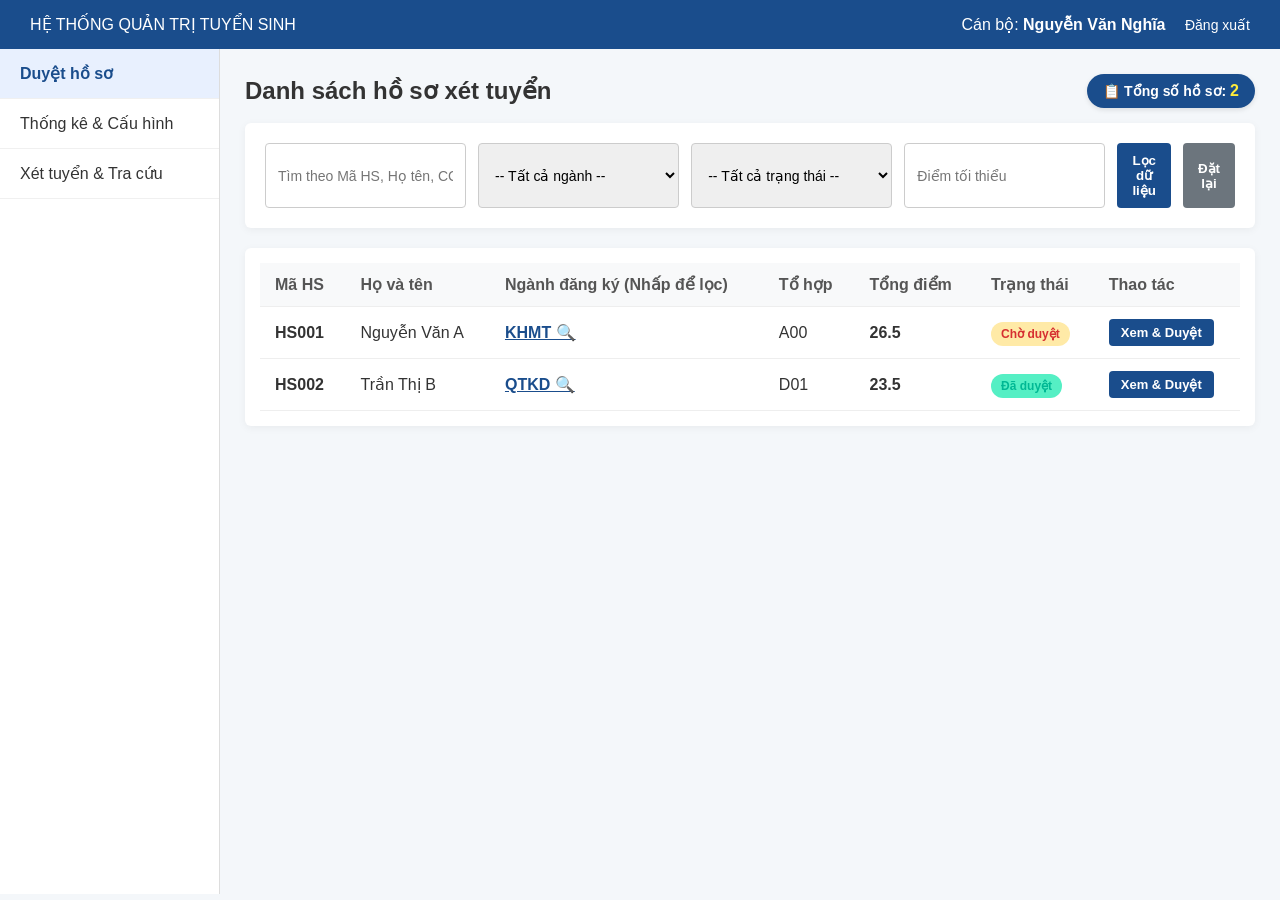
<file: admissions-frontend/admin-index/index.html>
﻿<!DOCTYPE html>
<html lang="vi">
<head>
    <meta charset="UTF-8">
    <meta name="viewport" content="width=device-width, initial-scale=1.0">
    <title>Quản lý & Duyệt Hồ Sơ - Cán Bộ Tuyển Sinh</title>
    <link rel="stylesheet" href="../shared/css/global.css">
    <link rel="stylesheet" href="css/admin.css">
</head>
<body>
    <header class="admin-navbar">
        <div class="nav-brand">HỆ THỐNG QUẢN TRỊ TUYỂN SINH</div>
        <div class="nav-user">
            <span>Cán bộ: <strong>Nguyễn Văn Nghĩa</strong></span>
            <a href="login.html" class="btn-logout">Đăng xuất</a>
        </div>
    </header>

    <div class="admin-container">
        <aside class="admin-sidebar">
            <ul>
                <li class="active"><a href="index.html">Duyệt hồ sơ</a></li>
                <li><a href="dashboard.html">Thống kê & Cấu hình</a></li>
                <li><a href="admission-tools.html">Xét tuyển & Tra cứu</a></li>
            </ul>
        </aside>

        <main class="admin-content">
            <div style="display: flex; justify-content: space-between; align-items: center; margin-bottom: 15px;">
                <h2>Danh sách hồ sơ xét tuyển</h2>
                <!-- THÊM HIỂN THỊ TỔNG SỐ HỒ SƠ THỰC TẾ -->
                <div style="background-color: #1a4d8c; color: white; padding: 8px 16px; border-radius: 20px; font-weight: bold; font-size: 14px; box-shadow: 0 2px 5px rgba(0,0,0,0.1);">
                    📋 Tổng số hồ sơ: <span id="totalProfilesCount" style="color: #ffeb3b; font-size: 16px;">0</span>
                </div>
            </div>

            <!-- BỘ LỌC HỒ SƠ -->
            <div class="filter-card">
                <div class="filter-group">
                    <input type="text" id="searchInput" class="form-control" placeholder="Tìm theo Mã HS, Họ tên, CCCD...">

                    <select id="filterMajor" class="form-control">
                        <option value="">-- Tất cả ngành --</option>
                        <option value="CNTT">Công nghệ thông tin (CNTT)</option>
                        <option value="KTPM">Kỹ thuật phần mềm (KTPM)</option>
                        <option value="QTKD">Quản trị kinh doanh (QTKD)</option>
                        <option value="MKT">Marketing (MKT)</option>
                        <option value="KHMT">Khoa học máy tính (KHMT)</option>
                    </select>

                    <select id="filterStatus" class="form-control">
                        <option value="">-- Tất cả trạng thái --</option>
                        <option value="Chờ duyệt">Chờ duyệt</option>
                        <option value="Đã duyệt">Đã duyệt</option>
                        <option value="Từ chối">Từ chối</option>
                    </select>

                    <input type="number" id="filterMinScore" class="form-control" placeholder="Điểm tối thiểu" step="0.1">

                    <button class="btn-primary" onclick="applyFilter()">Lọc dữ liệu</button>
                    <button class="btn-secondary" onclick="resetFilter()" style="background: #6c757d; color: white; border: none; padding: 10px 15px; border-radius: 4px; cursor: pointer; font-weight: bold;">Đặt lại</button>
                </div>
            </div>

            <!-- BẢNG DỮ LIỆU HỒ SƠ -->
            <div class="table-card">
                <table class="data-table">
                    <thead>
                        <tr>
                            <th>Mã HS</th>
                            <th>Họ và tên</th>
                            <th>Ngành đăng ký (Nhấp để lọc)</th>
                            <th>Tổ hợp</th>
                            <th>Tổng điểm</th>
                            <th>Trạng thái</th>
                            <th>Thao tác</th>
                        </tr>
                    </thead>
                    <tbody id="profileTableBody">
                        <!-- Render dữ liệu bằng JavaScript -->
                    </tbody>
                </table>
            </div>
        </main>
    </div>

    <!-- MODAL XEM CHI TIẾT & DUYỆT HỒ SƠ -->
    <div id="detailModal" class="modal">
        <div class="modal-content">
            <span class="close-modal" onclick="closeModal()">&times;</span>
            <h3>Chi tiết hồ sơ đăng ký</h3>
            <hr><br>

            <div class="modal-body" id="modalDetailBody">
                <!-- Nội dung chi tiết hồ sơ -->
            </div>

            <div class="modal-action-area">
                <div class="form-group" style="margin-top: 15px;">
                    <label for="rejectReason" style="font-weight: bold; margin-bottom: 5px; display: block;">Lý do (Bắt buộc nếu từ chối):</label>
                    <textarea id="rejectReason" class="form-control" rows="2" placeholder="Nhập lý do từ chối..."></textarea>
                </div>
                <div class="modal-buttons">
                    <button class="btn-danger" id="btnReject">Từ chối hồ sơ</button>
                    <button class="btn-success" id="btnApprove">Duyệt hồ sơ</button>
                </div>
            </div>
        </div>
    </div>

    <script src="js/manage-profiles.js"></script>
</body>
</html>
</file>
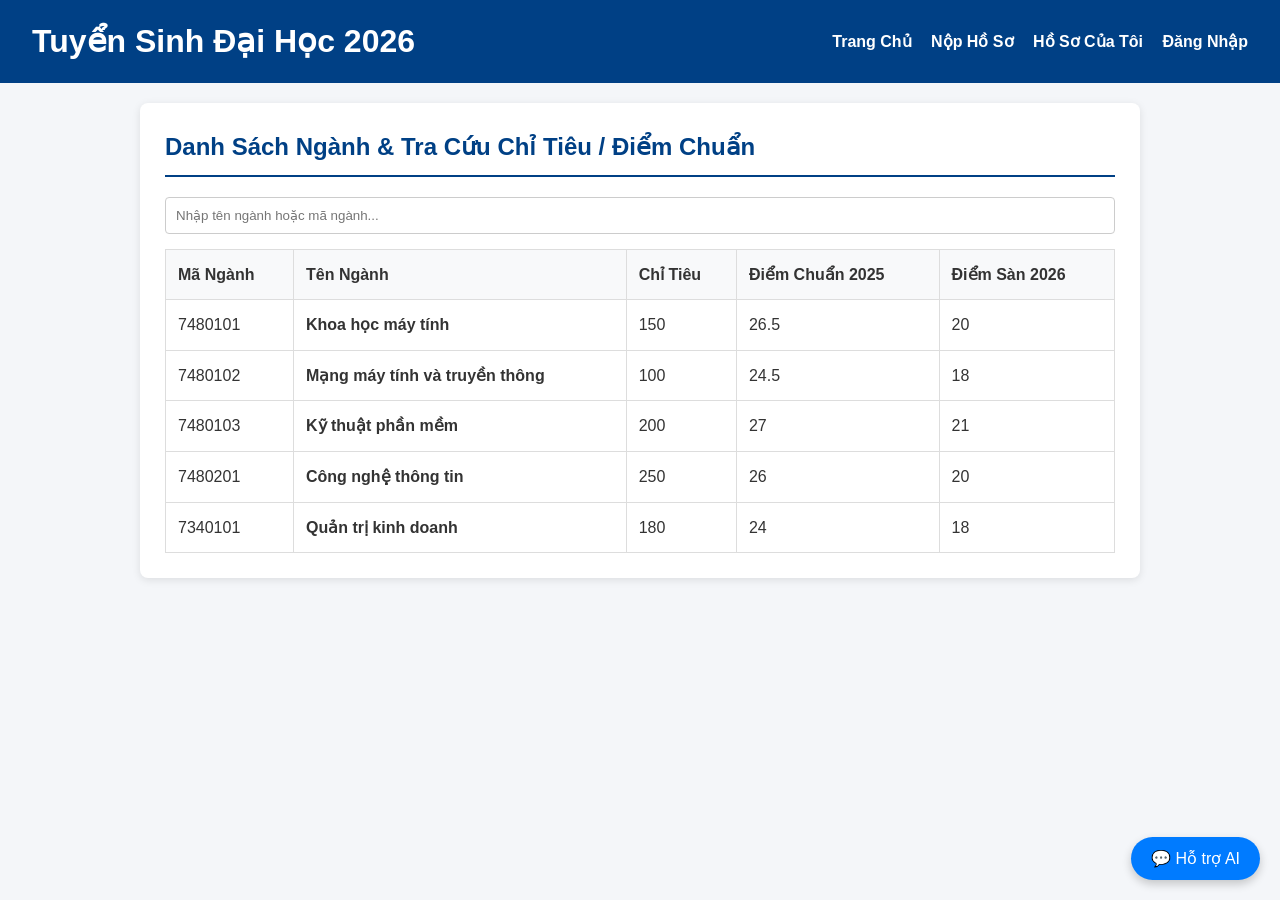
<file: admissions-frontend/candidate-index/student/index.html>
﻿<!DOCTYPE html>
<html lang="vi">
<head>
    <meta charset="UTF-8">
    <title>Trang Chủ Tuyển Sinh</title>
    <link rel="stylesheet" href="css/style.css">
</head>
<script src="js/mockService.js"></script>
<body>
    <header>
        <h1>Tuyển Sinh Đại Học 2026</h1>
        <nav>
            <a href="index.html">Trang Chủ</a>
            <a href="application.html">Nộp Hồ Sơ</a>
            <a href="profile.html">Hồ Sơ Của Tôi</a>
            <a href="login.html">Đăng Nhập</a>
        </nav>
    </header>

    <div class="container">
        <h2>Danh Sách Ngành & Tra Cứu Chỉ Tiêu / Điểm Chuẩn</h2>
        <div class="form-group">
            <input type="text" id="searchInput" placeholder="Nhập tên ngành hoặc mã ngành...">
        </div>

        <table>
            <thead>
                <tr>
                    <th>Mã Ngành</th>
                    <th>Tên Ngành</th>
                    <th>Chỉ Tiêu</th>
                    <th>Điểm Chuẩn 2025</th>
                    <th>Điểm Sàn 2026</th>
                </tr>
            </thead>
            <tbody id="majorTableBody">
                <!-- Dữ liệu sẽ được JS render vào đây -->
            </tbody>
        </table>
    </div>

    <!-- Chat Widget AI -->
    <button class="chat-btn" id="chatBtn" onclick="toggleChat()">💬 Hỗ trợ AI</button>
    <div class="chat-box" id="chatBox">
        <div class="chat-header">AI Agent Tư Vấn Tuyển Sinh</div>
        <div class="chat-body" id="chatBody">
            <div class="msg bot">Xin chào! Tôi có thể giúp gì cho bạn về thông tin tuyển sinh?</div>
        </div>
        <div class="chat-footer">
            <input type="text" id="chatInput" placeholder="Nhập câu hỏi...">
            <button onclick="sendMsg()">Gửi</button>
        </div>
    </div>

    <script src="js/mockData.js"></script>
    <script src="js/chatWidget.js"></script>
    <script>
                function renderMajors(list) {
                    var tbody = document.getElementById("majorTableBody");
                    if (!tbody) return;
                    var htmlString = "";

                    for (var i = 0; i < list.length; i++) {
                        var item = list[i];
                        htmlString += "<tr>" +
                            "<td>" + item.code + "</td>" +
                            "<td><strong>" + item.name + "</strong></td>" +
                            "<td>" + item.quota + "</td>" +
                            "<td>" + item.benchmark2025 + "</td>" +
                            "<td>" + item.minScore + "</td>" +
                        "</tr>";
                    }

                    tbody.innerHTML = htmlString;
                }

                // Gọi hiển thị danh sách ban đầu
                if (typeof mockMajors !== 'undefined') {
                    renderMajors(mockMajors);
                }

                // Sự kiện lọc danh sách theo từ khóa tìm kiếm
                document.getElementById("searchInput").addEventListener("input", function(e) {
                    var keyword = e.target.value.toLowerCase();
                    if (typeof mockMajors !== 'undefined') {
                        var filtered = mockMajors.filter(function(m) {
                            return m.name.toLowerCase().includes(keyword) || m.code.includes(keyword);
                        });
                        renderMajors(filtered);
                    }
                });
    </script>
</body>
</html>
</file>
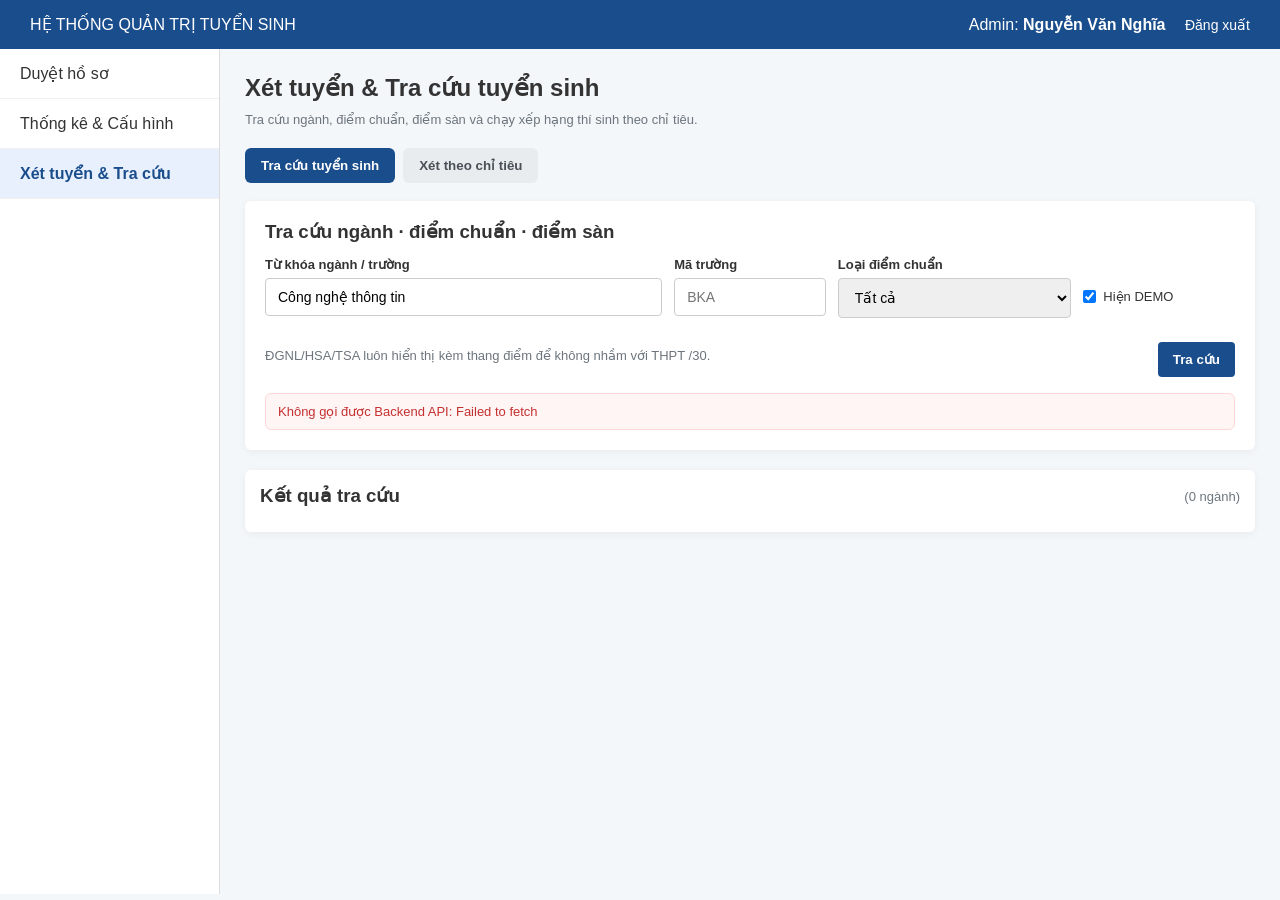
<file: admissions-frontend/admin-index/admission-tools.html>
<!DOCTYPE html>
<html lang="vi">
<head>
    <meta charset="UTF-8">
    <meta name="viewport" content="width=device-width, initial-scale=1.0">
    <title>Xét Tuyển & Tra Cứu - UniAdmSys</title>
    <link rel="stylesheet" href="../shared/css/global.css">
    <link rel="stylesheet" href="css/admin.css">
    <link rel="stylesheet" href="css/admission-tools.css">
</head>
<body>
<header class="admin-navbar">
    <div class="nav-brand">HỆ THỐNG QUẢN TRỊ TUYỂN SINH</div>
    <div class="nav-user">
        <span>Admin: <strong>Nguyễn Văn Nghĩa</strong></span>
        <a href="login.html" class="btn-logout">Đăng xuất</a>
    </div>
</header>

<div class="admin-container">
    <aside class="admin-sidebar">
        <ul>
            <li><a href="index.html">Duyệt hồ sơ</a></li>
            <li><a href="dashboard.html">Thống kê & Cấu hình</a></li>
            <li class="active"><a href="admission-tools.html">Xét tuyển & Tra cứu</a></li>
        </ul>
    </aside>

    <main class="admin-content">
        <h2>Xét tuyển & Tra cứu tuyển sinh</h2>
        <p class="tool-note">Tra cứu ngành, điểm chuẩn, điểm sàn và chạy xếp hạng thí sinh theo chỉ tiêu.</p>

        <div class="tool-tabs">
            <button class="tool-tab active" data-tab="lookupPane">Tra cứu tuyển sinh</button>
            <button class="tool-tab" data-tab="quotaPane">Xét theo chỉ tiêu</button>
        </div>

        <section id="lookupPane" class="tool-pane active">
            <div class="filter-card">
                <h3>Tra cứu ngành · điểm chuẩn · điểm sàn</h3>
                <div class="tool-grid">
                    <div class="tool-field span-5">
                        <label>Từ khóa ngành / trường</label>
                        <input id="lookupQuery" class="form-control" value="Công nghệ thông tin" placeholder="Ví dụ: Công nghệ thông tin">
                    </div>
                    <div class="tool-field span-2">
                        <label>Mã trường</label>
                        <input id="lookupSchool" class="form-control" placeholder="BKA">
                    </div>
                    <div class="tool-field span-3">
                        <label>Loại điểm chuẩn</label>
                        <select id="lookupScoreType" class="form-control">
                            <option value="all">Tất cả</option>
                            <option value="thi_thpt">Thi THPT</option>
                            <option value="dgnl">ĐGNL / HSA / TSA</option>
                        </select>
                    </div>
                    <div class="tool-field span-2 tool-check-wrap">
                        <label>&nbsp;</label>
                        <label class="tool-check"><input id="lookupDemo" type="checkbox" checked> Hiện DEMO</label>
                    </div>
                </div>
                <div class="tool-actions">
                    <div class="tool-note">ĐGNL/HSA/TSA luôn hiển thị kèm thang điểm để không nhầm với THPT /30.</div>
                    <button class="btn-primary" id="lookupBtn">Tra cứu</button>
                </div>
                <div id="lookupError" class="tool-error"></div>
            </div>

            <div class="table-card">
                <div class="tool-section-title">
                    <h3>Kết quả tra cứu</h3>
                    <span id="lookupCount">(0 ngành)</span>
                </div>
                <div id="lookupResults"><div class="tool-note">Bấm Tra cứu để lấy dữ liệu.</div></div>
            </div>
        </section>

        <section id="quotaPane" class="tool-pane">
            <div class="filter-card">
                <h3>Chạy thuật toán xếp hạng theo chỉ tiêu</h3>
                <div class="tool-grid">
                    <div class="tool-field span-5">
                        <label>Ngành đã chọn</label>
                        <input id="quotaMajorLabel" class="form-control" readonly placeholder="Chọn ngành từ tab Tra cứu">
                        <input id="quotaMajorId" type="hidden">
                    </div>
                    <div class="tool-field span-5">
                        <label>Phương thức xét tuyển</label>
                        <select id="quotaMethod" class="form-control"><option value="">Chọn ngành trước...</option></select>
                    </div>
                    <div class="tool-field span-2">
                        <label>Chỉ tiêu override</label>
                        <input id="quotaOverride" class="form-control" type="number" min="1" placeholder="VD 50">
                    </div>
                    <div class="tool-field span-2">
                        <label>Năm</label>
                        <input id="quotaYear" class="form-control" type="number" value="2025">
                    </div>
                    <div class="tool-field span-5">
                        <label>Admin token</label>
                        <input id="adminToken" class="form-control" type="password" placeholder="BACKEND_ADMIN_TOKEN">
                    </div>
                    <div class="tool-field span-3 tool-check-wrap">
                        <label>&nbsp;</label>
                        <label class="tool-check"><input id="quotaCommit" type="checkbox"> Lưu xếp hạng vào DB</label>
                    </div>
                </div>
                <div class="tool-actions">
                    <div class="tool-note">Xếp hạng trong 1 ngành + 1 phương thức; trúng tuyển cuối cùng vẫn theo thứ tự nguyện vọng.</div>
                    <button class="btn-success" id="quotaBtn">Chạy xét theo chỉ tiêu</button>
                </div>
                <div id="quotaError" class="tool-error"></div>
                <div id="quotaSuccess" class="tool-success"></div>
            </div>

            <div id="quotaStats" class="quota-stats" style="display:none"></div>
            <div id="quotaWarnings"></div>

            <div class="table-card">
                <h3>Bảng xếp hạng thí sinh</h3>
                <div id="quotaTable"><div class="tool-note">Chưa chạy thuật toán.</div></div>
            </div>
        </section>
    </main>
</div>

<script src="js/admission-tools.js"></script>
</body>
</html>
</file>
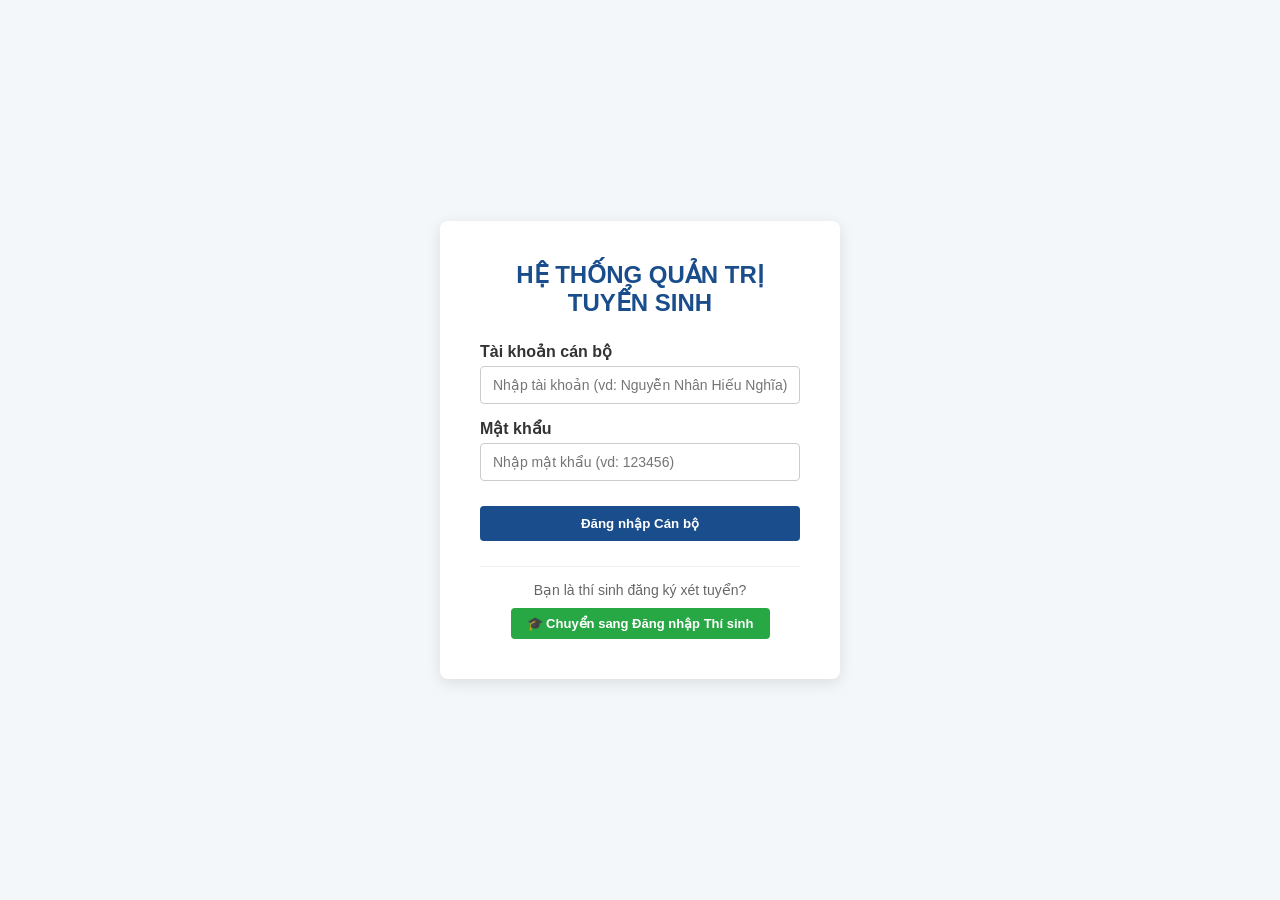
<file: admissions-frontend/admin-index/login.html>
﻿<!DOCTYPE html>
<html lang="vi">
<head>
    <meta charset="UTF-8">
    <meta name="viewport" content="width=device-width, initial-scale=1.0">
    <title>Đăng nhập Cán bộ - Admin</title>
    <link rel="stylesheet" href="../shared/css/global.css">
    <link rel="stylesheet" href="css/admin.css">
</head>
<body style="display: flex; justify-content: center; align-items: center; height: 100vh; background-color: #f4f7fa;">
    <div class="login-box" style="background: white; padding: 40px; border-radius: 8px; width: 400px; box-shadow: 0 4px 15px rgba(0,0,0,0.1);">
        <h2 style="text-align: center; color: var(--primary-color); margin-bottom: 25px;">HỆ THỐNG QUẢN TRỊ TUYỂN SINH</h2>

        <div style="margin-bottom: 15px;">
            <label style="font-weight: bold; display: block; margin-bottom: 5px;">Tài khoản cán bộ</label>
            <input type="text" id="usernameInput" class="form-control" placeholder="Nhập tài khoản (vd: Nguyễn Nhân Hiếu Nghĩa)">
        </div>

        <div style="margin-bottom: 25px;">
            <label style="font-weight: bold; display: block; margin-bottom: 5px;">Mật khẩu</label>
            <input type="password" id="passwordInput" class="form-control" placeholder="Nhập mật khẩu (vd: 123456)">
        </div>

        <button class="btn-primary" id="btnLogin" style="width: 100%;">Đăng nhập Cán bộ</button>

        <!-- NÚT CHUYỂN SANG TRANG ĐĂNG NHẬP THÍ SINH (KHIÊM) -->
        <div style="margin-top: 25px; text-align: center; font-size: 14px; border-top: 1px solid #eee; padding-top: 15px;">
            <span style="color: #666;">Bạn là thí sinh đăng ký xét tuyển?</span><br>
            <a href="../candidate-index/student/login.html" style="display: inline-block; margin-top: 10px; padding: 8px 16px; background-color: #28a745; color: white; text-decoration: none; border-radius: 4px; font-weight: bold; font-size: 13px;">🎓 Chuyển sang Đăng nhập Thí sinh</a>
        </div>
    </div>

    <script src="js/auth.js"></script>
</body>
</html>
</file>
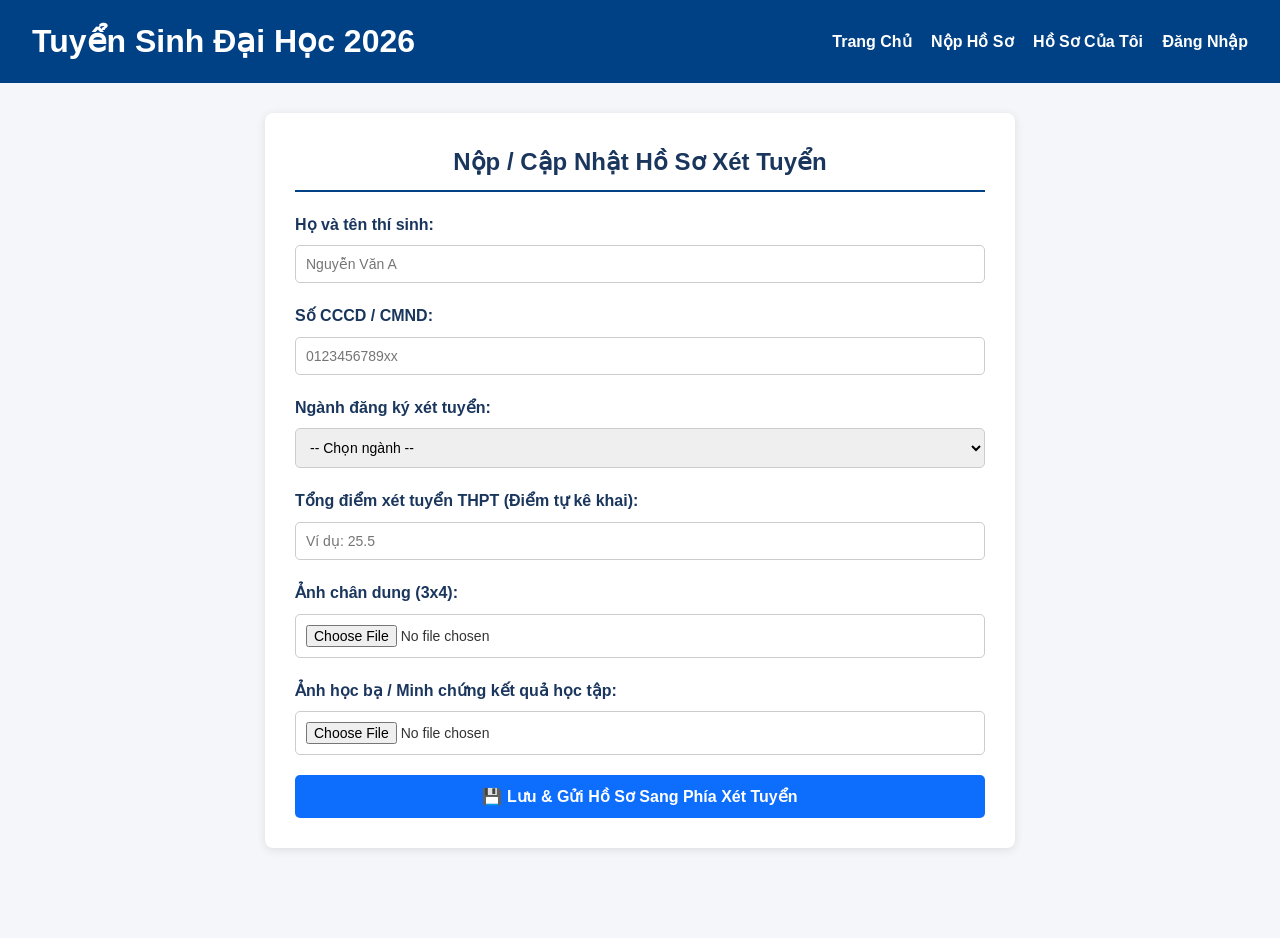
<file: admissions-frontend/candidate-index/student/application.html>
﻿<!DOCTYPE html>
<html lang="vi">
<head>
    <meta charset="UTF-8">
    <meta name="viewport" content="width=device-width, initial-scale=1.0">
    <title>Nộp Hồ Sơ Xét Tuyển</title>
    <link rel="stylesheet" href="css/style.css">
    <style>
        .form-container {
            max-width: 750px;
            margin: 30px auto;
            background: #fff;
            padding: 30px;
            border-radius: 8px;
            box-shadow: 0 2px 10px rgba(0,0,0,0.1);
        }

        .form-group {
            margin-bottom: 20px;
        }

            .form-group label {
                display: block;
                font-weight: bold;
                margin-bottom: 8px;
                color: #1a365d;
            }

            .form-group input, .form-group select {
                width: 100%;
                padding: 10px;
                border: 1px solid #ccc;
                border-radius: 5px;
                font-size: 14px;
                box-sizing: border-box;
            }

        .preview-img {
            max-width: 150px;
            margin-top: 10px;
            border-radius: 5px;
            border: 1px solid #ddd;
            display: none;
        }

        .btn-submit {
            background: #0d6efd;
            color: white;
            border: none;
            padding: 12px 24px;
            font-size: 16px;
            font-weight: bold;
            border-radius: 5px;
            cursor: pointer;
            width: 100%;
        }

            .btn-submit:hover {
                background: #0b5ed7;
            }
    </style>
</head>
<body>

    <header>
        <h1>Tuyển Sinh Đại Học 2026</h1>
        <nav id="navMenu">
            <a href="index.html">Trang Chủ</a>
            <a href="application.html">Nộp Hồ Sơ</a>
            <a href="profile.html">Hồ Sơ Của Tôi</a>
            <a href="login.html" id="authBtn">Đăng Nhập</a>
        </nav>
    </header>

    <div class="form-container">
        <h2 style="color: #1a365d; text-align: center; margin-bottom: 20px;">Nộp / Cập Nhật Hồ Sơ Xét Tuyển</h2>
        <form id="applicationForm">
            <div class="form-group">
                <label for="fullName">Họ và tên thí sinh:</label>
                <input type="text" id="fullName" placeholder="Nguyễn Văn A" required>
            </div>

            <div class="form-group">
                <label for="cccd">Số CCCD / CMND:</label>
                <input type="text" id="cccd" placeholder="0123456789xx" required>
            </div>

            <div class="form-group">
                <label for="major">Ngành đăng ký xét tuyển:</label>
                <select id="major" required>
                    <option value="">-- Chọn ngành --</option>
                    <option value="Khoa học máy tính">7480101 - Khoa học máy tính</option>
                    <option value="Mạng máy tính và truyền thông">7480102 - Mạng máy tính và truyền thông</option>
                    <option value="Kỹ thuật phần mềm">7480103 - Kỹ thuật phần mềm</option>
                    <option value="Công nghệ thông tin">7480201 - Công nghệ thông tin</option>
                    <option value="Quản trị kinh doanh">7340101 - Quản trị kinh doanh</option>
                </select>
            </div>

            <div class="form-group">
                <label for="scoreInput">Tổng điểm xét tuyển THPT (Điểm tự kê khai):</label>
                <input type="number" id="scoreInput" placeholder="Ví dụ: 25.5" step="0.25" min="0" max="30" required>
            </div>

            <!-- Upload Ảnh Chân Dung 3x4 -->
            <div class="form-group">
                <label for="avatarInput">Ảnh chân dung (3x4):</label>
                <input type="file" id="avatarInput" accept="image/*">
                <img id="avatarPreview" class="preview-img" alt="Xem trước ảnh 3x4">
            </div>

            <!-- Upload Ảnh Học Bạ / Minh Chứng -->
            <div class="form-group">
                <label for="docInput">Ảnh học bạ / Minh chứng kết quả học tập:</label>
                <input type="file" id="docInput" accept="image/*">
                <img id="docPreview" class="preview-img" alt="Xem trước học bạ">
            </div>

            <button type="submit" class="btn-submit">💾 Lưu & Gửi Hồ Sơ Sang Phía Xét Tuyển</button>
        </form>
    </div>

    <script src="js/mockService.js"></script>
    <script>
        document.addEventListener("DOMContentLoaded", function () {
            // 1. Kiểm tra trạng thái Đăng nhập trên Menu
            var authBtn = document.getElementById("authBtn");
            var isLoggedIn = localStorage.getItem("isLoggedIn") || localStorage.getItem("currentUser");
            if (isLoggedIn) {
                authBtn.innerText = "Đăng Xuất";
                authBtn.href = "javascript:void(0)";
                authBtn.onclick = function () {
                    if (confirm("Bạn có chắc chắn muốn đăng xuất?")) {
                        localStorage.removeItem("isLoggedIn");
                        localStorage.removeItem("currentUser");
                        window.location.href = "login.html";
                    }
                };
            }

            // 2. Điền sẵn dữ liệu cũ nếu thí sinh đã nộp trước đó
            var savedData = JSON.parse(localStorage.getItem("userApplication"));
            if (savedData) {
                document.getElementById("fullName").value = savedData.fullName || "";
                document.getElementById("cccd").value = savedData.cccd || "";
                document.getElementById("major").value = savedData.major || "";
                if (savedData.score) document.getElementById("scoreInput").value = savedData.score;

                if (savedData.avatar) {
                    var aPrev = document.getElementById("avatarPreview");
                    aPrev.src = savedData.avatar;
                    aPrev.style.display = "block";
                }
                if (savedData.doc) {
                    var dPrev = document.getElementById("docPreview");
                    dPrev.src = savedData.doc;
                    dPrev.style.display = "block";
                }
            }

            // Preview ảnh
            document.getElementById("avatarInput").addEventListener("change", function (e) {
                readAndPreviewImage(e.target, "avatarPreview");
            });

            document.getElementById("docInput").addEventListener("change", function (e) {
                readAndPreviewImage(e.target, "docPreview");
            });

            // 3. XỬ LÝ GỬI DỮ LIỆU ĐỒNG BỘ SANG BÊN ADMIN
            document.getElementById("applicationForm").addEventListener("submit", function (e) {
                e.preventDefault();

                var fullName = document.getElementById("fullName").value.trim();
                var cccd = document.getElementById("cccd").value.trim();
                var majorText = document.getElementById("major").value;
                var score = parseFloat(document.getElementById("scoreInput").value) || 24.0;
                var avatarSrc = document.getElementById("avatarPreview").src || "";
                var docSrc = document.getElementById("docPreview").src || "";

                // Chuyển đổi tên ngành thành Mã ngành chuẩn
                var majorCode = "CNTT";
                if (majorText.includes("Khoa học máy tính")) majorCode = "KHMT";
                else if (majorText.includes("Kỹ thuật phần mềm")) majorCode = "KTPM";
                else if (majorText.includes("Công nghệ thông tin")) majorCode = "CNTT";
                else if (majorText.includes("Quản trị kinh doanh")) majorCode = "QTKD";
                else if (majorText.includes("Mạng máy tính")) majorCode = "MMT";

                var appData = {
                    fullName: fullName,
                    cccd: cccd,
                    major: majorText,
                    majorCode: majorCode,
                    score: score,
                    submitDate: new Date().toLocaleDateString("vi-VN"),
                    status: "Chờ duyệt",
                    avatar: avatarSrc,
                    doc: docSrc,
                    reason: ""
                };

                // Lưu riêng cho phía Thí sinh xem
                localStorage.setItem("userApplication", JSON.stringify(appData));

                // CẬP NHẬT TRỰC TIẾP VÀO MẢNG DUYỆT HỒ SƠ ADMIN
                var adminProfiles = [];
                var storedAdmin = localStorage.getItem("adminProfiles");
                if (storedAdmin) {
                    try { adminProfiles = JSON.parse(storedAdmin); } catch (err) { }
                }

                var existingIndex = adminProfiles.findIndex(function (p) {
                    return p.cccd === cccd || p.name === fullName;
                });

                var newProfileObj = {
                    id: existingIndex !== -1 ? adminProfiles[existingIndex].id : "HS00" + (adminProfiles.length + 1),
                    name: fullName,
                    cccd: cccd,
                    major: majorCode,
                    group: "A00",
                    score: score,
                    status: "Chờ duyệt",
                    docs: [docSrc ? "Giấy_tờ_Thí_sinh_nộp.png" : "Học bạ THPT.pdf"],
                    reason: ""
                };

                if (existingIndex !== -1) {
                    adminProfiles[existingIndex] = newProfileObj;
                } else {
                    adminProfiles.push(newProfileObj);
                }

                // Ghi đè vào LocalStorage và phát sự kiện đồng bộ
                localStorage.setItem("adminProfiles", JSON.stringify(adminProfiles));

                alert("Nộp hồ sơ thành công! Dữ liệu đã truyền trực tiếp sang giao diện Cán bộ tuyển sinh.");
                window.location.href = "profile.html";
            });
        });

        function readAndPreviewImage(input, previewId) {
            if (input.files && input.files[0]) {
                var reader = new FileReader();
                reader.onload = function (e) {
                    var img = document.getElementById(previewId);
                    img.src = e.target.result;
                    img.style.display = "block";
                };
                reader.readAsDataURL(input.files[0]);
            }
        }
    </script>
</body>
</html>
</file>
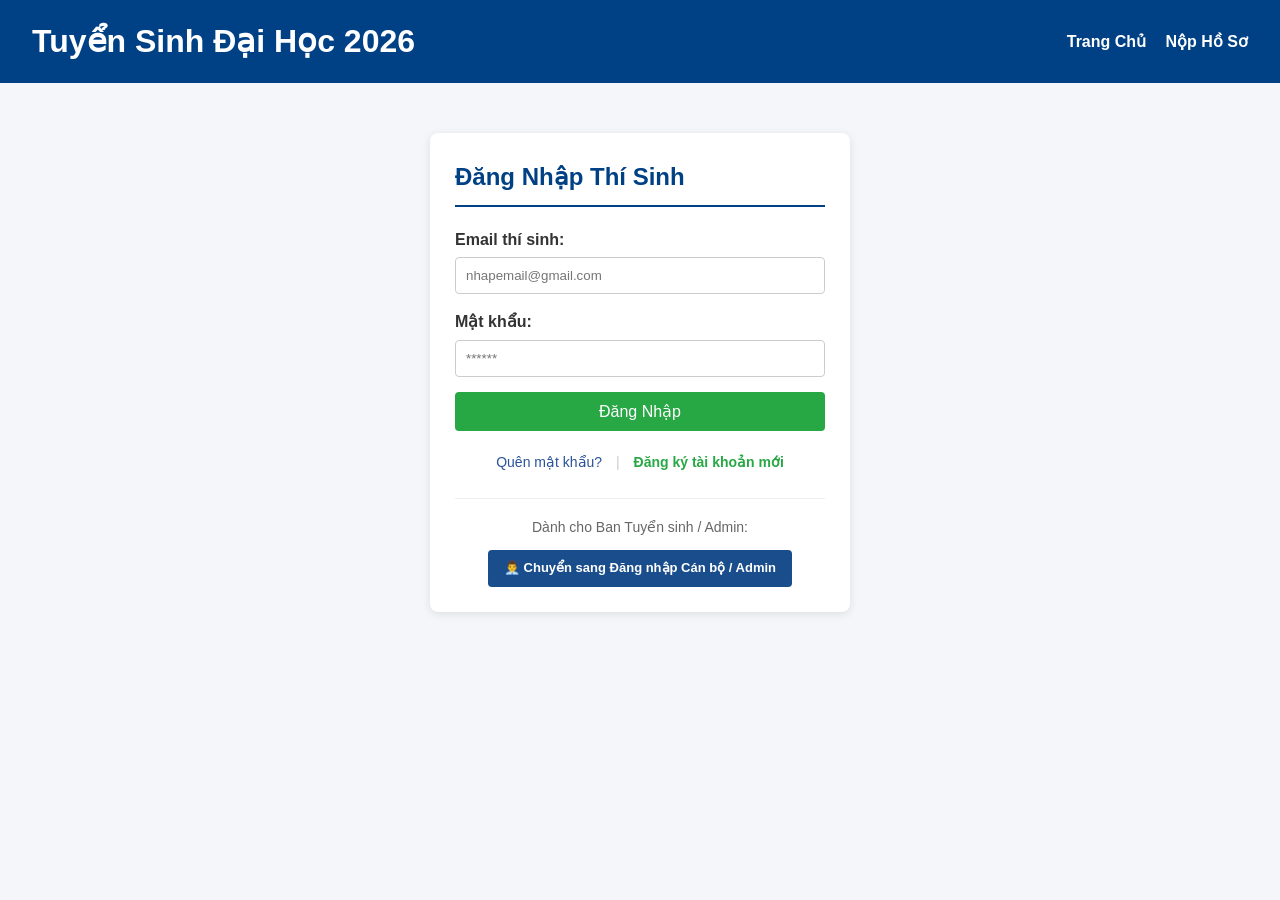
<file: admissions-frontend/candidate-index/student/login.html>
﻿<!DOCTYPE html>
<html lang="vi">
<head>
    <meta charset="UTF-8">
    <title>Đăng Nhập Thí Sinh</title>
    <link rel="stylesheet" href="css/style.css">
</head>
<body>
    <header>
        <h1>Tuyển Sinh Đại Học 2026</h1>
        <nav>
            <a href="index.html">Trang Chủ</a>
            <a href="application.html">Nộp Hồ Sơ</a>
        </nav>
    </header>

    <div class="container" style="max-width: 420px; margin-top: 50px;">
        <h2>Đăng Nhập Thí Sinh</h2>
        <form id="loginForm">
            <div class="form-group">
                <label>Email thí sinh:</label>
                <input type="email" id="email" required placeholder="nhapemail@gmail.com">
            </div>
            <div class="form-group">
                <label>Mật khẩu:</label>
                <input type="password" id="password" required placeholder="******">
            </div>
            <button type="submit" style="width: 100%;">Đăng Nhập</button>
        </form>

        <!-- Quên mật khẩu & Đăng ký tài khoản -->
        <div style="margin-top: 20px; text-align: center; font-size: 14px;">
            <a href="javascript:void(0)" onclick="forgotPassword()" style="color: #2a5298; text-decoration: none;">Quên mật khẩu?</a>
            <span style="margin: 0 10px; color: #ccc;">|</span>
            <a href="register.html" style="color: #28a745; text-decoration: none; font-weight: bold;">Đăng ký tài khoản mới</a>
        </div>

        <!-- NÚT CHUYỂN SANG TRANG ĐĂNG NHẬP CÁN BỘ / ADMIN (NGHĨA) -->
        <div style="margin-top: 25px; text-align: center; border-top: 1px solid #eee; padding-top: 15px;">
            <span style="color: #666; font-size: 14px;">Dành cho Ban Tuyển sinh / Admin:</span><br>
            <a href="../../admin-index/login.html" style="display: inline-block; margin-top: 10px; padding: 8px 16px; background-color: #1a4d8c; color: white; text-decoration: none; border-radius: 4px; font-weight: bold; font-size: 13px;">👨‍💼 Chuyển sang Đăng nhập Cán bộ / Admin</a>
        </div>
    </div>

    <script src="js/mockService.js"></script>
    <script>
        // Xử lý đăng nhập thí sinh
        document.getElementById("loginForm").addEventListener("submit", function (e) {
            e.preventDefault();
            var email = document.getElementById("email").value;
            var password = document.getElementById("password").value;

            mockLogin(email, password)
                .then(function () {
                    localStorage.setItem("currentUser", email);
                    alert("Đăng nhập thành công!");
                    window.location.href = "application.html";
                })
                .catch(function (err) {
                    alert(err);
                });
        });

        // Xử lý giả lập Quên mật khẩu
        function forgotPassword() {
            var email = prompt("Vui lòng nhập Email bạn đã đăng ký:");
            if (email) {
                alert("Hệ thống đã gửi hướng dẫn đặt lại mật khẩu đến email: " + email + "\nVui lòng kiểm tra hộp thư của bạn!");
            }
        }
    </script>
</body>
</html>
</file>
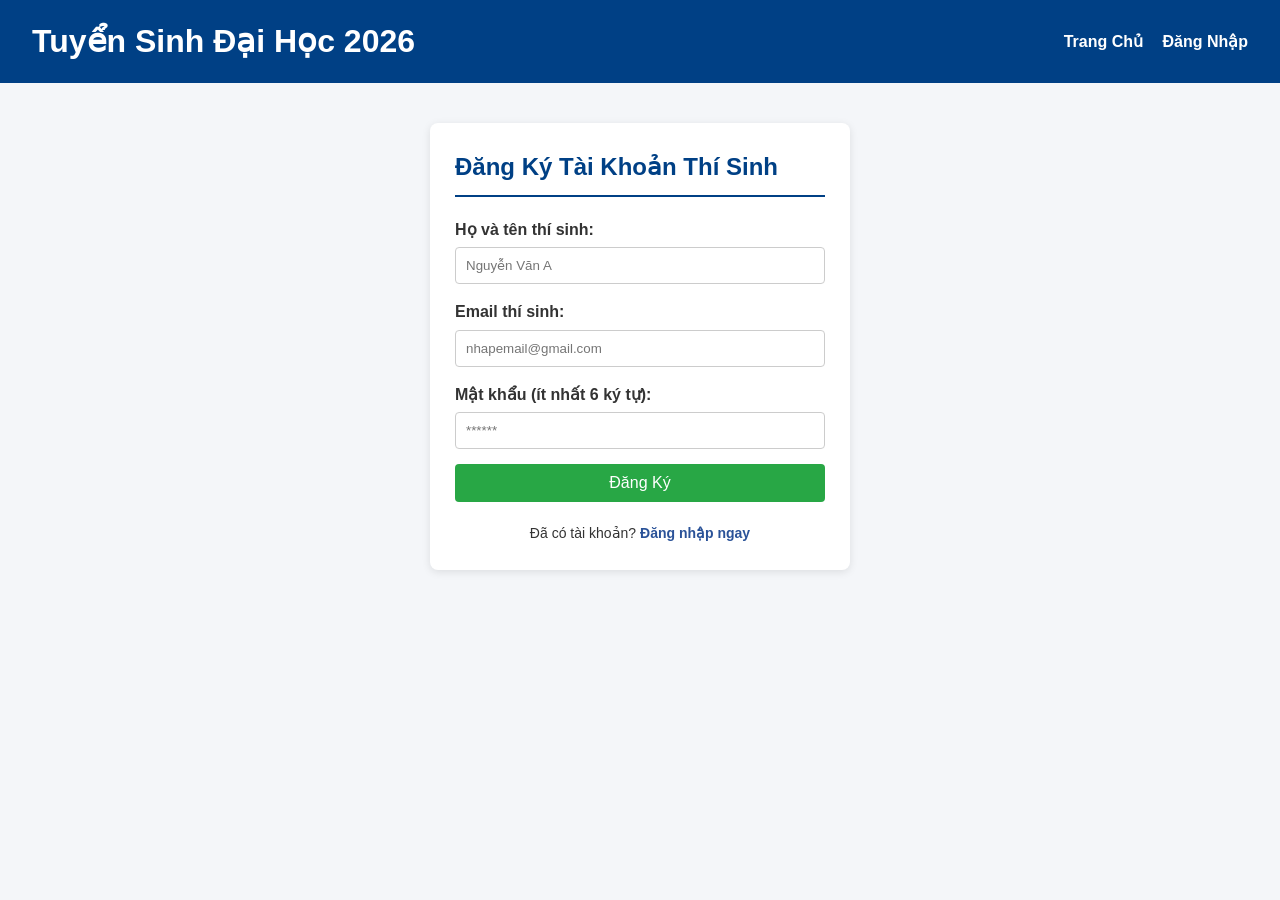
<file: admissions-frontend/candidate-index/student/register.html>
﻿<!DOCTYPE html>
<html lang="vi">
<head>
    <meta charset="UTF-8">
    <title>Đăng Ký Tài Khoản Thí Sinh</title>
    <link rel="stylesheet" href="css/style.css">
</head>
<body>
    <header>
        <h1>Tuyển Sinh Đại Học 2026</h1>
        <nav>
            <a href="index.html">Trang Chủ</a>
            <a href="login.html">Đăng Nhập</a>
        </nav>
    </header>

    <div class="container" style="max-width: 420px; margin-top: 40px;">
        <h2>Đăng Ký Tài Khoản Thí Sinh</h2>
        <form id="registerForm">
            <div class="form-group">
                <label>Họ và tên thí sinh:</label>
                <input type="text" id="regName" required placeholder="Nguyễn Văn A">
            </div>
            <div class="form-group">
                <label>Email thí sinh:</label>
                <input type="email" id="regEmail" required placeholder="nhapemail@gmail.com">
            </div>
            <div class="form-group">
                <label>Mật khẩu (ít nhất 6 ký tự):</label>
                <input type="password" id="regPassword" required placeholder="******">
            </div>
            <button type="submit" style="width: 100%; background-color: #28a745;">Đăng Ký</button>
        </form>

        <div style="margin-top: 20px; text-align: center; font-size: 14px;">
            Đã có tài khoản? <a href="login.html" style="color: #2a5298; font-weight: bold; text-decoration: none;">Đăng nhập ngay</a>
        </div>
    </div>

    <script>
        document.getElementById("registerForm").addEventListener("submit", function(e) {
            e.preventDefault();
            var name = document.getElementById("regName").value;
            var email = document.getElementById("regEmail").value;
            var pass = document.getElementById("regPassword").value;

            if (pass.length < 6) {
                alert("Mật khẩu phải từ 6 ký tự trở lên!");
                return;
            }

            alert("Đăng ký tài khoản thành công cho " + name + "!");
            window.location.href = "login.html";
        });
    </script>
</body>
</html>
</file>
<file: admissions-frontend/shared/css/global.css>
﻿:root {
    --primary-color: #1a4d8c;
    --border-radius: 6px;
}

* {
    margin: 0;
    padding: 0;
    box-sizing: border-box;
    font-family: Arial, sans-serif;
}

body {
    background-color: #f4f7fa;
    color: #333;
}

.form-control {
    width: 100%;
    padding: 10px 12px;
    border: 1px solid #ccc;
    border-radius: 4px;
    font-size: 14px;
}

.btn-primary {
    background-color: var(--primary-color);
    color: white;
    border: none;
    padding: 10px 15px;
    border-radius: 4px;
    cursor: pointer;
    font-weight: bold;
}

    .btn-primary:hover {
        background-color: #123663;
    }
</file>
<file: admissions-frontend/admin-index/css/admin.css>
/* Layout Admin */
.admin-navbar {
    background-color: var(--primary-color);
    color: white;
    padding: 15px 30px;
    display: flex;
    justify-content: space-between;
    align-items: center;
}

.btn-logout {
    color: white;
    margin-left: 15px;
    text-decoration: none;
    font-size: 14px;
}

.admin-container {
    display: flex;
    min-height: calc(100vh - 55px);
}

.admin-sidebar {
    width: 220px;
    background-color: #ffffff;
    border-right: 1px solid #ddd;
}

    .admin-sidebar ul {
        list-style: none;
    }

    .admin-sidebar li a {
        display: block;
        padding: 15px 20px;
        color: #333;
        text-decoration: none;
        border-bottom: 1px solid #f0f0f0;
    }

        .admin-sidebar li.active a, .admin-sidebar li a:hover {
            background-color: #e8f0fe;
            color: var(--primary-color);
            font-weight: bold;
        }

.admin-content {
    flex: 1;
    padding: 25px;
}

/* Filter Card */
.filter-card {
    background: white;
    padding: 20px;
    border-radius: var(--border-radius);
    margin-top: 15px;
    margin-bottom: 20px;
    box-shadow: 0 2px 8px rgba(0,0,0,0.05);
}

.filter-group {
    display: flex;
    gap: 12px;
}

/* Table Style */
.table-card {
    background: white;
    border-radius: var(--border-radius);
    padding: 15px;
    box-shadow: 0 2px 8px rgba(0,0,0,0.05);
}

.data-table {
    width: 100%;
    border-collapse: collapse;
}

    .data-table th, .data-table td {
        padding: 12px 15px;
        text-align: left;
        border-bottom: 1px solid #eee;
    }

    .data-table th {
        background-color: #f8f9fa;
        color: #555;
    }

/* Badges */
.badge {
    padding: 5px 10px;
    border-radius: 12px;
    font-size: 12px;
    font-weight: bold;
}

.badge-pending {
    background-color: #ffeaa7;
    color: #d63031;
}

.badge-approved {
    background-color: #55efc4;
    color: #00b894;
}

.badge-rejected {
    background-color: #ff7675;
    color: #fff;
}

.btn-sm {
    padding: 6px 12px;
    font-size: 13px;
}

/* Modal styles */
.modal {
    display: none;
    position: fixed;
    z-index: 1000;
    left: 0;
    top: 0;
    width: 100%;
    height: 100%;
    background-color: rgba(0,0,0,0.5);
}

.modal-content {
    background-color: #fff;
    margin: 5% auto;
    padding: 25px;
    width: 60%;
    border-radius: var(--border-radius);
    position: relative;
    max-height: 85vh;
    overflow-y: auto;
}

.close-modal {
    position: absolute;
    right: 20px;
    top: 15px;
    font-size: 24px;
    cursor: pointer;
}

.btn-danger {
    background-color: #d63031;
    color: white;
    border: none;
    padding: 10px 18px;
    border-radius: 6px;
    cursor: pointer;
}

.btn-success {
    background-color: #00b894;
    color: white;
    border: none;
    padding: 10px 18px;
    border-radius: 6px;
    cursor: pointer;
}

.modal-buttons {
    display: flex;
    justify-content: flex-end;
    gap: 10px;
    margin-top: 15px;
}

/* Dashboard Cards & Grid */
.stats-cards-grid {
    display: grid;
    grid-template-columns: repeat(auto-fit, minmax(220px, 1fr));
    gap: 20px;
    margin-top: 20px;
    margin-bottom: 25px;
}

.stat-card {
    background: #ffffff;
    padding: 20px;
    border-radius: var(--border-radius);
    box-shadow: 0 2px 8px rgba(0,0,0,0.05);
    border-left: 5px solid var(--primary-color);
}

    .stat-card h4 {
        font-size: 14px;
        color: #666;
        margin-bottom: 10px;
    }

.stat-number {
    font-size: 28px;
    font-weight: bold;
    color: #1a4d8c;
}

.text-success {
    color: #00b894 !important;
}

.text-warning {
    color: #e67e22 !important;
}

/* Charts Layout */
.charts-grid {
    display: grid;
    grid-template-columns: 2fr 1fr;
    gap: 20px;
    margin-bottom: 30px;
}

.chart-card {
    background: #ffffff;
    padding: 20px;
    border-radius: var(--border-radius);
    box-shadow: 0 2px 8px rgba(0,0,0,0.05);
}

    .chart-card h3 {
        font-size: 16px;
        margin-bottom: 15px;
        color: #333;
    }

/* Config Form */
.config-form-inline {
    display: flex;
    gap: 12px;
}
</file>
<file: admissions-frontend/candidate-index/student/css/style.css>
﻿* {
    box-sizing: border-box;
    margin: 0;
    padding: 0;
    font-family: Arial, sans-serif;
}

body {
    background-color: #f4f6f9;
    color: #333;
    line-height: 1.6;
    padding-bottom: 60px;
}

header {
    background: #004085;
    color: #fff;
    padding: 1rem 2rem;
    display: flex;
    justify-content: space-between;
    align-items: center;
}

    header a {
        color: white;
        text-decoration: none;
        margin-left: 15px;
        font-weight: bold;
    }

.container {
    max-width: 1000px;
    margin: 20px auto;
    background: white;
    padding: 25px;
    border-radius: 8px;
    box-shadow: 0 2px 8px rgba(0,0,0,0.1);
}

h2 {
    margin-bottom: 20px;
    color: #004085;
    border-bottom: 2px solid #004085;
    padding-bottom: 8px;
}

.form-group {
    margin-bottom: 15px;
}

    .form-group label {
        display: block;
        margin-bottom: 5px;
        font-weight: bold;
    }

    .form-group input, .form-group select {
        width: 100%;
        padding: 10px;
        border: 1px solid #ccc;
        border-radius: 4px;
    }

button {
    background: #28a745;
    color: white;
    border: none;
    padding: 10px 20px;
    border-radius: 4px;
    cursor: pointer;
    font-size: 16px;
}

    button:hover {
        background: #218838;
    }

table {
    width: 100%;
    border-collapse: collapse;
    margin-top: 15px;
}

table, th, td {
    border: 1px solid #ddd;
}

th, td {
    padding: 12px;
    text-align: left;
}

th {
    background-color: #f8f9fa;
}

.chat-btn {
    position: fixed;
    bottom: 20px;
    right: 20px;
    background: #007bff;
    color: white;
    border: none;
    padding: 12px 20px;
    border-radius: 50px;
    cursor: pointer;
    box-shadow: 0 4px 10px rgba(0,0,0,0.2);
}

.chat-box {
    position: fixed;
    bottom: 80px;
    right: 20px;
    width: 320px;
    height: 400px;
    background: white;
    border: 1px solid #ccc;
    border-radius: 8px;
    display: none;
    flex-direction: column;
    box-shadow: 0 4px 12px rgba(0,0,0,0.15);
}

    .chat-box.open {
        display: flex;
    }

.chat-header {
    background: #007bff;
    color: white;
    padding: 10px;
    border-top-left-radius: 8px;
    border-top-right-radius: 8px;
}

.chat-body {
    flex: 1;
    padding: 10px;
    overflow-y: auto;
    background: #f9f9f9;
}

.chat-footer {
    display: flex;
    padding: 10px;
    border-top: 1px solid #ddd;
}

    .chat-footer input {
        flex: 1;
        padding: 8px;
        border: 1px solid #ccc;
        border-radius: 4px;
    }

.msg {
    margin-bottom: 8px;
    padding: 6px 10px;
    border-radius: 6px;
    max-width: 80%;
}

    .msg.user {
        background: #d1ecf1;
        margin-left: auto;
        text-align: right;
    }

    .msg.bot {
        background: #e2e3e5;
    }
</file>
<file: admissions-frontend/admin-index/css/admission-tools.css>
.tool-note{color:#6c757d;font-size:13px;line-height:1.5;margin:8px 0 16px}
.tool-tabs{display:flex;gap:8px;margin:18px 0}
.tool-tab{border:0;border-radius:6px;padding:10px 16px;font-weight:700;background:#e9ecef;color:#495057;cursor:pointer}
.tool-tab.active{background:#1a4d8c;color:#fff}
.tool-pane{display:none}.tool-pane.active{display:block}
.tool-grid{display:grid;grid-template-columns:repeat(12,minmax(0,1fr));gap:12px;margin-top:14px}
.tool-field{grid-column:span 3}.tool-field.span-2{grid-column:span 2}.tool-field.span-3{grid-column:span 3}.tool-field.span-5{grid-column:span 5}
.tool-field label{display:block;font-weight:700;font-size:13px;margin-bottom:6px}
.tool-check-wrap{display:flex;flex-direction:column;justify-content:end}.tool-check{display:flex!important;align-items:center;gap:7px;min-height:38px;font-weight:500!important}.tool-check input{width:auto}
.tool-actions{display:flex;justify-content:space-between;align-items:center;gap:15px;margin-top:16px}
.tool-error,.tool-success,.tool-warning{display:none;margin-top:12px;padding:10px 12px;border-radius:6px;font-size:13px}
.tool-error{display:none;background:#fff5f5;border:1px solid #fed7d7;color:#c53030}.tool-success{background:#f0fff4;border:1px solid #c6f6d5;color:#276749}.tool-warning{display:block;background:#fffaf0;border:1px solid #feebc8;color:#975a16}
.tool-section-title{display:flex;justify-content:space-between;align-items:center;margin-bottom:10px}.tool-section-title span{color:#6c757d;font-size:13px}
.lookup-item{padding:15px 0;border-bottom:1px solid #e9ecef}.lookup-item:last-child{border-bottom:0}.lookup-head{display:flex;justify-content:space-between;gap:14px;align-items:flex-start}.lookup-title{font-weight:800;color:#1a4d8c}.lookup-meta{font-size:12px;color:#6c757d;margin-top:4px}
.chip-row{display:flex;flex-wrap:wrap;gap:7px;margin-top:10px}.data-chip{border:1px solid #bee3f8;background:#ebf8ff;color:#2a4365;padding:7px 9px;border-radius:7px;font-size:12px}.data-chip.floor{border-color:#c6f6d5;background:#f0fff4;color:#22543d}
.tool-badge{display:inline-block;border-radius:999px;padding:2px 6px;font-size:10px;font-weight:800;margin-right:4px}.tool-badge.demo{background:#fefcbf;color:#744210}.tool-badge.verified{background:#c6f6d5;color:#22543d}.tool-badge.fail{background:#fed7d7;color:#742a2a}
.quota-stats{display:grid;grid-template-columns:repeat(5,1fr);gap:12px;margin:16px 0}.quota-stat{background:#fff;border:1px solid #e9ecef;padding:14px;border-radius:7px;color:#6c757d;font-size:12px}.quota-stat strong{display:block;color:#1a4d8c;font-size:23px;margin-top:4px}.table-scroll{overflow-x:auto}
@media(max-width:900px){.tool-field,.tool-field.span-2,.tool-field.span-3,.tool-field.span-5{grid-column:span 12}.tool-actions,.lookup-head{flex-direction:column;align-items:stretch}.quota-stats{grid-template-columns:repeat(2,1fr)}}
</file>
